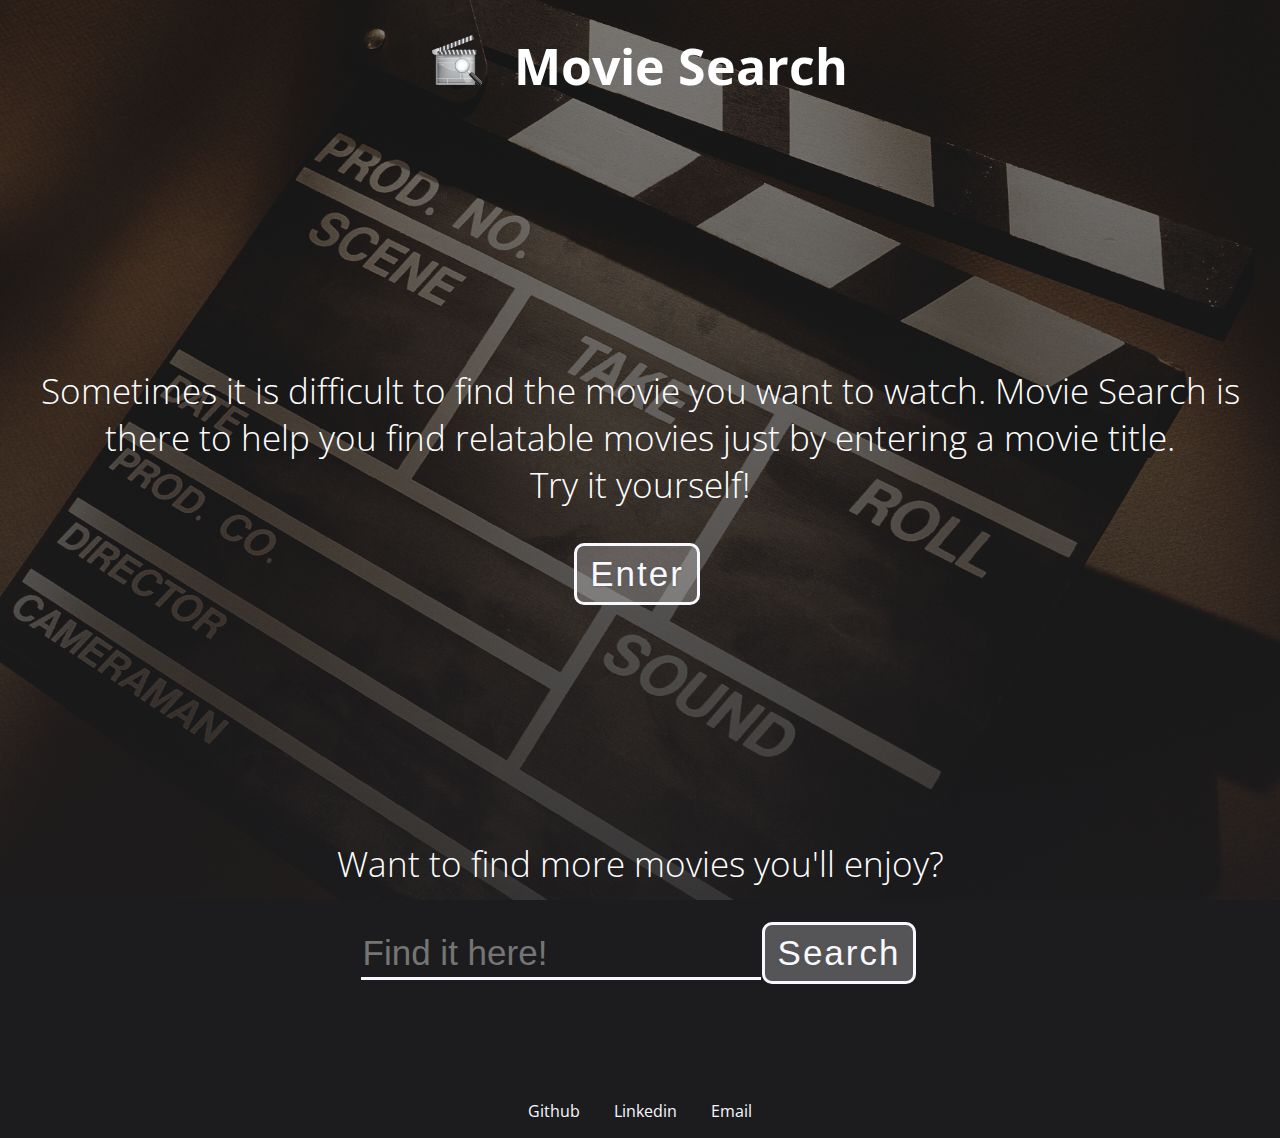
<file: index.html>
<!DOCTYPE html>
<html lang="en">

<head>
    <meta charset="UTF-8">
    <title>Movie Search</title>
    <link rel="stylesheet" href="style.css">
    <link href="https://fonts.googleapis.com/css?family=Open+Sans+Condensed:300" rel="stylesheet">

</head>

<body>
    <header>
        <h1><img src="movie-img/logo.svg" class="logo" alt="">Movie Search</h1>
    </header>
    <section class="intro">
        <h2>Sometimes it is difficult to find the movie you want to watch. Movie Search is there to help you find relatable movies just by entering a movie title.<br> Try it yourself!</h2>
        <button class="intro-button">Enter</button>
    </section>
    <main role="main" class="js-output" aria-live="assertive">
        <h2>Want to find more movies you'll enjoy?</h2>
        <div class="container">
            <form action="#" class="js-search-form">
                <label for="query"></label>
                <input value="" type="text" class="js-query" placeholder="Find it here!">
                <button type="submit" id="findIt">Search</button>
            </form>
        </div>


        <div class="container-box">
            <ul class="js-youtube-search-results"></ul>
            <!--            <ul class="js-wiki-search-results"></ul>-->
            <ul class="js-dive-search-results"></ul>
        </div>
    </main>
    <footer>
        <ul class="footer-info">
            <li><a href="https://github.com/DianeCho">Github</a></li>
            <li><a href="https://www.linkedin.com/in/dianecho">Linkedin</a></li>
            <li><a href="mailto: diane.kim.cho@gmail.com">Email</a></li>
        </ul>
    </footer>

    <script src="https://code.jquery.com/jquery-3.2.1.js" integrity="sha256-DZAnKJ/6XZ9si04Hgrsxu/8s717jcIzLy3oi35EouyE=" crossorigin="anonymous"></script>
    <script src="app.js"></script>
</body>

</html>
</file>
<file: style.css>
* {
    margin: 0;
    padding: 0;
    border: 0;
    box-sizing: border-box;
}

body {
    background: -webkit-linear-gradient(rgba(28, 28, 31, 0.1), rgba(28, 28, 31, 0.8)), -webkit-linear-gradient(rgba(28, 28, 31, 0.5), rgba(28, 28, 31, 0.3)), url("movie-img/bg-img.jpg");
    background-position: center center;
    background-attachment: fixed;
    background-repeat: no-repeat;
    -webkit-background-size: cover;
    -moz-background-size: cover;
    -o-background-size: cover;
    background-size: cover;
    background-color: rgba(28, 28, 31, 1);
    font-family: 'Open Sans Condensed', sans-serif;
}

.intro {
    text-align: center;
    margin: 1rem auto;
}

h1 {
    text-align: center;
    font-size: 50px;
    padding: 2rem;
    color: white;
}

.logo {
    height: 50px;
    margin-right: 2rem;
}

h2 {
    text-align: center;
    margin-top: 200px;
    margin-bottom: auto;
    font-size: 35px;
    font-weight: 100;
    padding: 35px;
    color: white;
}

form input {
    border: none;
    border-bottom: 3px solid ghostwhite;
    padding: 8px 2px;
    height: 50px;
    width: 400px;
    color: ghostwhite;
    font-size: 35px;
    background: none;
    font-size: 35px;
    font-weight: 200;
}



form.js-search-form {
    display: block;
    text-align: center;
}


button {
    border: 3px solid ghostwhite;
    padding: 8px 13px;
    color: ghostwhite;
    font-size: 35px;
    font-weight: 100;
    letter-spacing: 2px;
    background: rgba(255, 255, 255, 0.25);
    text-shadow: 0 0 3px #555555;
    position: relative;
    left: -3px;
    border-radius: 10px;
}




.js-youtube-search-results,
.js-wiki-search-results,
.js-dive-search-results {
    text-align: center;
    margin-top: 100px;
    color: ghostwhite;
    display: block;
    width: 80%;
    margin-left: auto;
    margin-right: auto;
    background: rgba(255, 255, 255, 0.1);
    list-style-type: none;
    padding-right: 50px;
    padding-left: 50px;
}

.js-youtube-search-results li,
.js-wiki-search-results li,
.js-dive-search-results li {
    width: 48%;
    display: inline-block;
    margin-left: 1%;
    margin-right: 1%;
    margin-top: 2rem;
    vertical-align: top;

}

.js-dive-search-results li {
    height: 300px;
    overflow-x: auto;
    border: 1px solid gray;
}

.js-dive-search-results a {
    color: ghostwhite;
    text-decoration: none;
    padding: 0.5rem 1rem;
    display: inline-block;
    border: 1px solid white;
    margin: 1rem 3%;
    border-radius: 10px;
}

.js-dive-search-results a:hover {
    color: blue;
    background: white;
}

.js-youtube-search-results p {
    font-size: 25px;
    text-align: left;
}

.js-youtube-search-results img {
    width: 100%;
}


footer {
    padding: 1rem;
    text-align: center;
    color: ghostwhite;
    margin-top: 2rem;
}

footer li {
    list-style-type: none;
    display: inline-block;
    width: auto;
}

footer a {
    color: ghostwhite;
    text-decoration: none;
    padding: 15px;
}

footer a:hover {
    color: blue;
}


@media only screen and (max-width: 800px) {
    .js-youtube-search-results,
    .js-wiki-search-results,
    .js-dive-search-results {
        width: 95%;

    }

    .js-youtube-search-results li,
    .js-wiki-search-results li,
    .js-dive-search-results li {
        width: 100%;
        display: block;
    }

}
</file>
